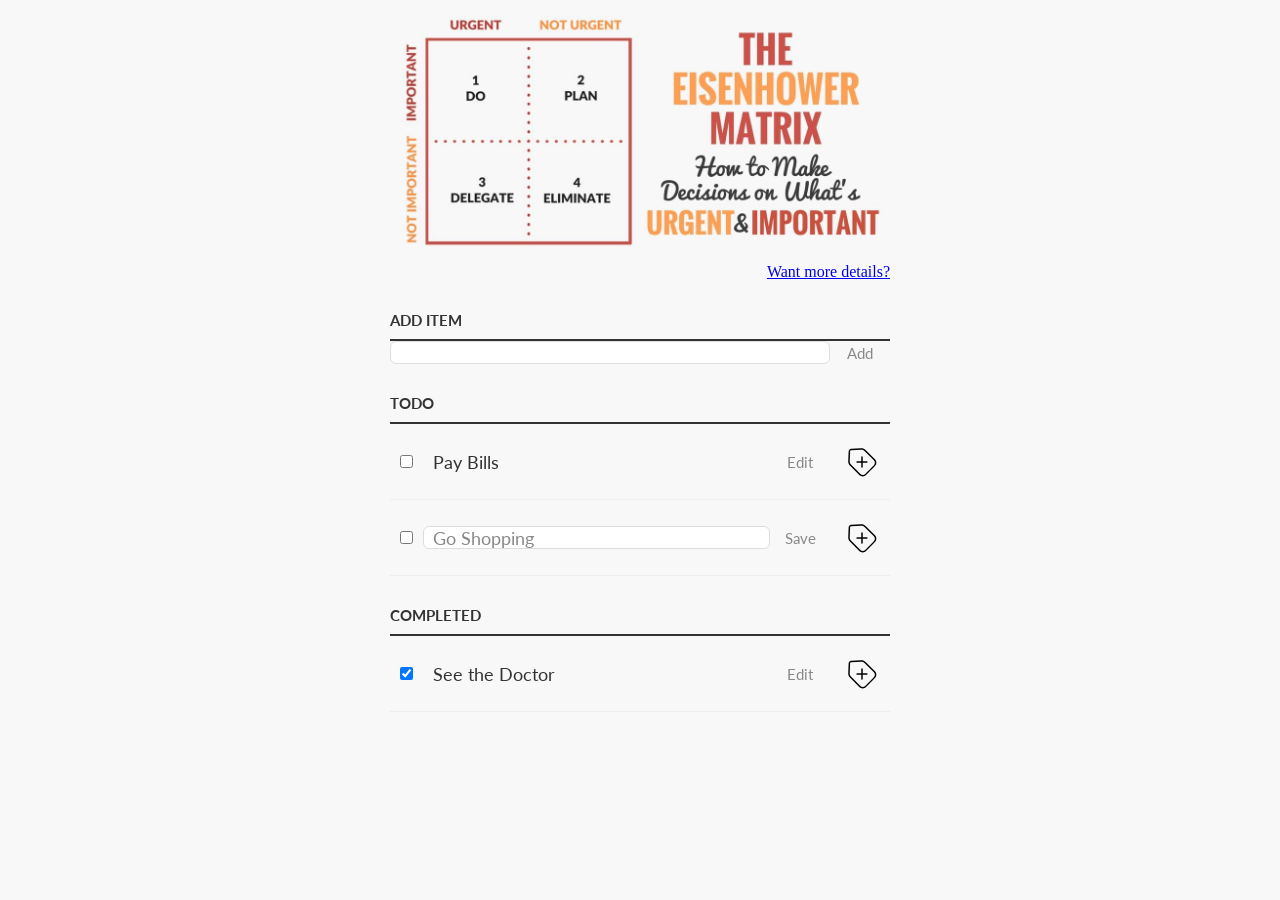
<file: clean-code-s1e1 copy/index.html>
<!DOCTYPE html><html>
<html lang="en">
<head>
  <meta charset="UTF-8">
  <meta http-equiv="X-UA-Compatible" content="IE=edge">
  <meta name="viewport" content="width=device-width, initial-scale=1.0">
  <link href='https://fonts.googleapis.com/css?family=Lato:300,400,700' rel='stylesheet' type='text/css'>
  <link rel="stylesheet" href="style.css" type="text/css" MEDIA="screen" charset="utf-8">
  <title>Todo App</title>
</head>
<body>
  <!-- header -->
  <header class="header">
    <img src="./eisenhower-matrix.jpg">
    <a class='more_inf' href="https://goal-life.com/page/method/matrix-eisenhower">Want more details?</a>
  </header>
  <!-- content -->
  <section class="section">
    <div class="section__content-additem">
      <h4 class="section__title">Add Item</h4>
      <div class="task-row-wrapper">
        <input id='new-task'class="task" type="text">
        <button>Add</button>
      </div>
    </div>
    <h3>Todo </h3>
    <ul id='incompleteTasks'>
      <li>
        <input type='checkbox'>
        <label class="task">Pay Bills</label>
        <input type="text" class="task">
        <button class="edit">Edit</button>
        <button class="delete"><img src="./remove.svg"></button>
      </li>
      <li class="editMode">
        <input type="checkbox">
        <label class="task">Go Shopping</label>
        <input type="text" value="Go Shopping" class="task">
        <button class='edit'>Save</button>
        <button class="delete"><img src="./remove.svg"></button>
      </li>
    </ul>
    <h3>Completed</h3>
    <ul id="completed-tasks">
      <li>
        <input type="checkbox" checked>
        <label class="task">See the Doctor</label>
        <input type="text" class="task">
        <button class="edit">Edit</button>
        <button class="delete"><img src="./remove.svg"></button>
      </li>
    </ul>
  </section>
  <script type="text/javascript" SRC="app.js"></script>
</body>
</html>
</file>
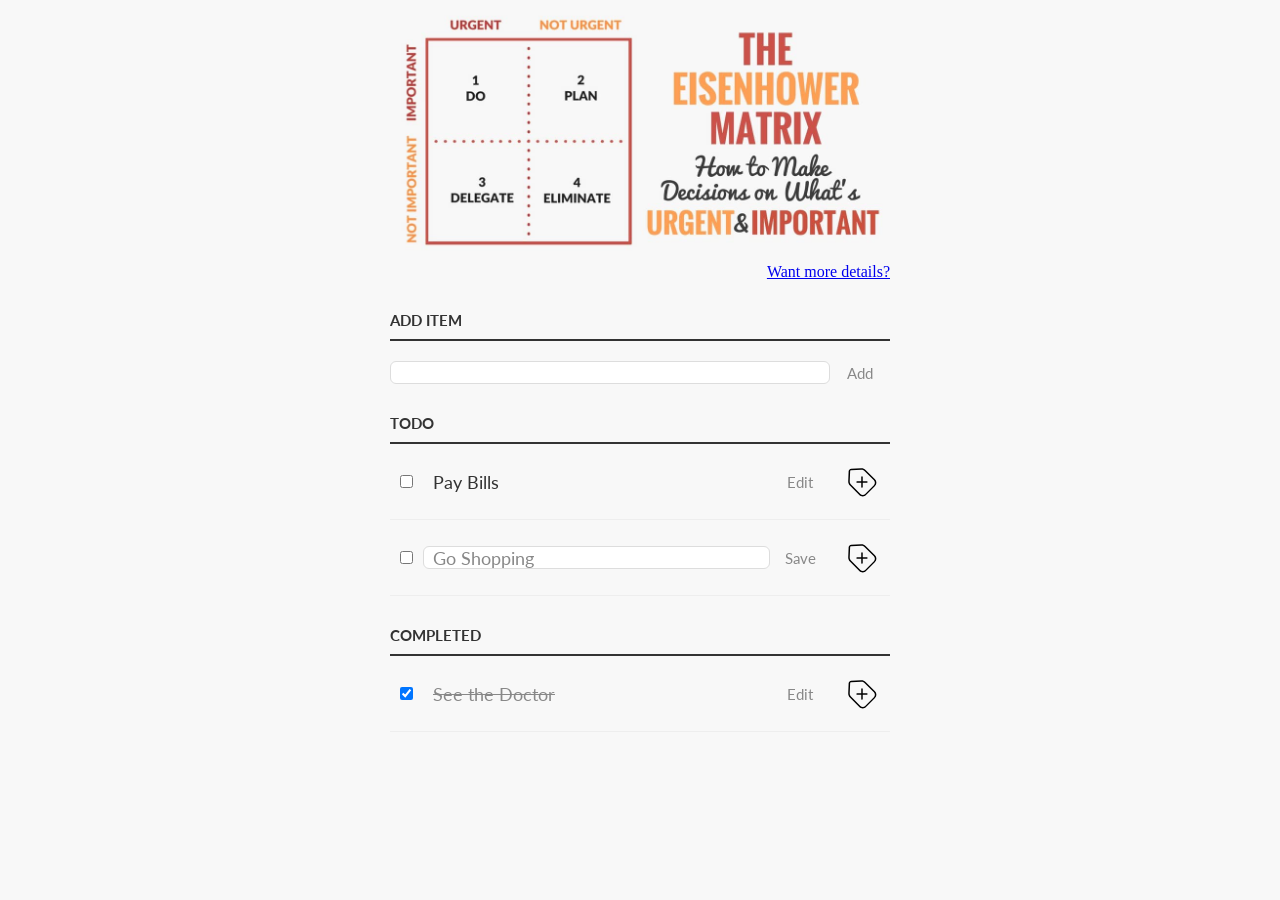
<file: clean-code-s1e1/index.html>
<!DOCTYPE html><html>
<html lang="en">
<head>
  <meta charset="UTF-8">
  <meta http-equiv="X-UA-Compatible" content="IE=edge">
  <meta name="viewport" content="width=device-width, initial-scale=1.0">
  <link href="https://fonts.googleapis.com/css?family=Lato:300,400,700"
      rel="stylesheet" type="text/css">
  <link rel="stylesheet" href="style.css" media="screen" charset="utf-8">
  <title>Todo App</title>
</head>
<body>
  <!-- header -->
  <header class="header">
    <img src="./eisenhower-matrix.jpg">
    <a class="header-link" href="https://goal-life.com/page/method/matrix-eisenhower">
        Want more details?</a>
  </header>
  <!-- content -->
  <section class="section">
    <div class="section__content-add-item">
      <h4 class="section__title">Add Item</h4>
      <div class="add-item__search-line">
        <input id="new-task"class="search-line" type="text">
        <button>Add</button>
      </div>
    </div>
    <h3>Todo </h3>
    <ul id="content-todo">
      <li>
        <input class="checkbox" type="checkbox">
        <label class="search-line__text">Pay Bills</label>
        <input type="text" class="search-line">
        <button class="edit">Edit</button>
        <button class="delete"><img class="delete__img" src="./remove.svg"></button>
      </li>
      <li class="content-todo__line">
        <input class="checkbox" type="checkbox">
        <label class="search-line__text">Go Shopping</label>
        <input type="text" value="Go Shopping" class="search-line">
        <button class="edit">Save</button>
        <button class="delete"><img class="delete__img" src="./remove.svg"></button>
      </li>
    </ul>
    <h3>Completed</h3>
    <ul id="content-completed">
      <li>
        <input class="checkbox" type="checkbox" checked>
        <label class="search-line__text">See the Doctor</label>
        <input type="text" class="search-line">
        <button class="edit">Edit</button>
        <button class="delete"><img class="delete__img" src="./remove.svg"></button>
      </li>
    </ul>
  </section>
  <script src="app.js"></script>
</body>
</html>
</file>
<file: clean-code-s1e1 copy/style.css>
/* Basic Style */
body {
    background-color: #f8f8f8;
    color: #333;
    font-family: Lato, sans-serif;
}
.header {
    width: 500px;
    margin: 0 auto;
    display: block;
    text-align: right;
}
.header img {
    width: 100%;
}
.header .more_inf {
    font-family: fantasy, cursive;
}

@media (max-width:768px) {
.header { text-align: center;
}
}
.section {
    display: block;
    width: 500px;
    margin: 0 auto 0;
}
.task {
    width: 56%;
    display: inline-block;
    flex-grow: 1
}
.task-row-wrapper {
    display: flex;
}
ul {
    margin:0;
    padding: 0px;
}
li, h3 {
    list-style:none;
}
input,button{
    outline:none;
}
button {
    background: none;
    border: 0px;
    color: #888;
    font-size: 15px;
    width: 60px;
    font-family: Lato, sans-serif;
    cursor: pointer;
}
button:hover {
    color: #3a3A3a;
}
/* Heading */
h3,
.section__title {
    color: #333;
    font-weight: 700;
    font-size: 15px;
    border-bottom: 2px solid #333;
    padding: 30px 0 10px;
    margin: 0;
    text-transform: uppercase;
}
input[type="text"] {
    margin: 0;
    font-size: 18px;
    line-height: 18px;
    height: 21px;
    padding: 0 9px;
    border: 1px solid #dDd;
    background: #FFF;
    border-radius: 6px;
    font-family: Lato, sans-serif;
    color: #888;
}
input[type="text"]:focus {
    color: #333;
}

/* New Task */
label[for='new-task'] {
    display: block;
    margin: 0 0 20px;
}
input#new-task {
    width: 318px;
}

/* Task list */
li {
    overflow: hidden;
    padding: 20px 0;
    border-bottom: 1px solid #eee;

    display: flex;
    justify-content: space-between;
    align-items: center;
}
li > * {
    vertical-align: middle;
}

li > input[type="checkbox"] {
    margin: 0 10px;
}
li > label {
    padding-left: 10px;
    box-sizing: border-box;
    font-size: 18px;
    width: 226px;
}
li >    input[type="text"] {
    width: 226px
}
button.delete img {
    height: 2em;
    transform: rotateZ(45deg);
    transition: transform 200ms ease-in;
}
button.delete img:hover {
    transform: rotateZ(0);
}

/* Completed */
ul#completed-tasks label {
    text-decoration: line-through
    color: #888;
}

/* Edit Task */
ul li input[type=text] {
    display:none
}

ul li.editMode input[type=text] {
    display:inline-block;
    width:224px
}

ul li.editMode label {
    display:none;
}
</file>
<file: clean-code-s1e1/style.css>
/* Basic Style */
body {
    background-color: #f8f8f8;
    color: #333;
    font-family: Lato, sans-serif;
}
.header {
    width: 500px;
    margin: 0 auto;
    display: block;
    text-align: right;
}
.header img {
    width: 100%;
}
.header .header-link {
    font-family: fantasy, cursive;
}

@media (max-width:768px) {
.header { text-align: center;
}
}
.section {
    display: block;
    width: 500px;
    margin: 0 auto 0;
}
.search-line, .search-line__text {
    width: 56%;
    display: inline-block;
    flex-grow: 1
}
.add-item__search-line {
    display: flex;
    margin-top: 20px;
}
ul {
    margin:0;
    padding: 0px;
}
li, h3 {
    list-style:none;
}
input,button{
    outline:none;
}
button {
    background: none;
    border: 0px;
    color: #888;
    font-size: 15px;
    width: 60px;
    font-family: Lato, sans-serif;
    cursor: pointer;
}
button:hover {
    color: #3a3A3a;
}
/* Heading */
h3,
.section__title {
    color: #333;
    font-weight: 700;
    font-size: 15px;
    border-bottom: 2px solid #333;
    padding: 30px 0 10px;
    margin: 0;
    text-transform: uppercase;
}
.search-line {
    margin: 0;
    font-size: 18px;
    line-height: 18px;
    height: 21px;
    padding: 0 9px;
    border: 1px solid #ddd;
    background: #fff;
    border-radius: 6px;
    font-family: Lato, sans-serif;
    color: #888;
}
.search-line:focus {
    color: #333;
}

/* Task list */
li {
    overflow: hidden;
    padding: 20px 0;
    border-bottom: 1px solid #eee;
    display: flex;
    justify-content: space-between;
    align-items: center;
}
li > * {
    vertical-align: middle;
}

li > .checkbox {
    margin: 0 10px;
}
li > .search-line__text {
    padding-left: 10px;
    box-sizing: border-box;
    font-size: 18px;
    width: 226px;
}
li > .search-line {
    width: 226px
}
.delete__img {
    height: 2em;
    transform: rotateZ(45deg);
    transition: transform 200ms ease-in;
}
.delete__img:hover {
    transform: rotateZ(0);
}

/* Completed */
#content-completed label {
    text-decoration: line-through;
    color: #888;
}

/* Edit Task */
ul li .search-line {
    display:none
}

ul .content-todo__line .search-line {
    display:inline-block;
    width: 224px
}

ul .content-todo__line .search-line__text {
    display:none;
}
</file>
